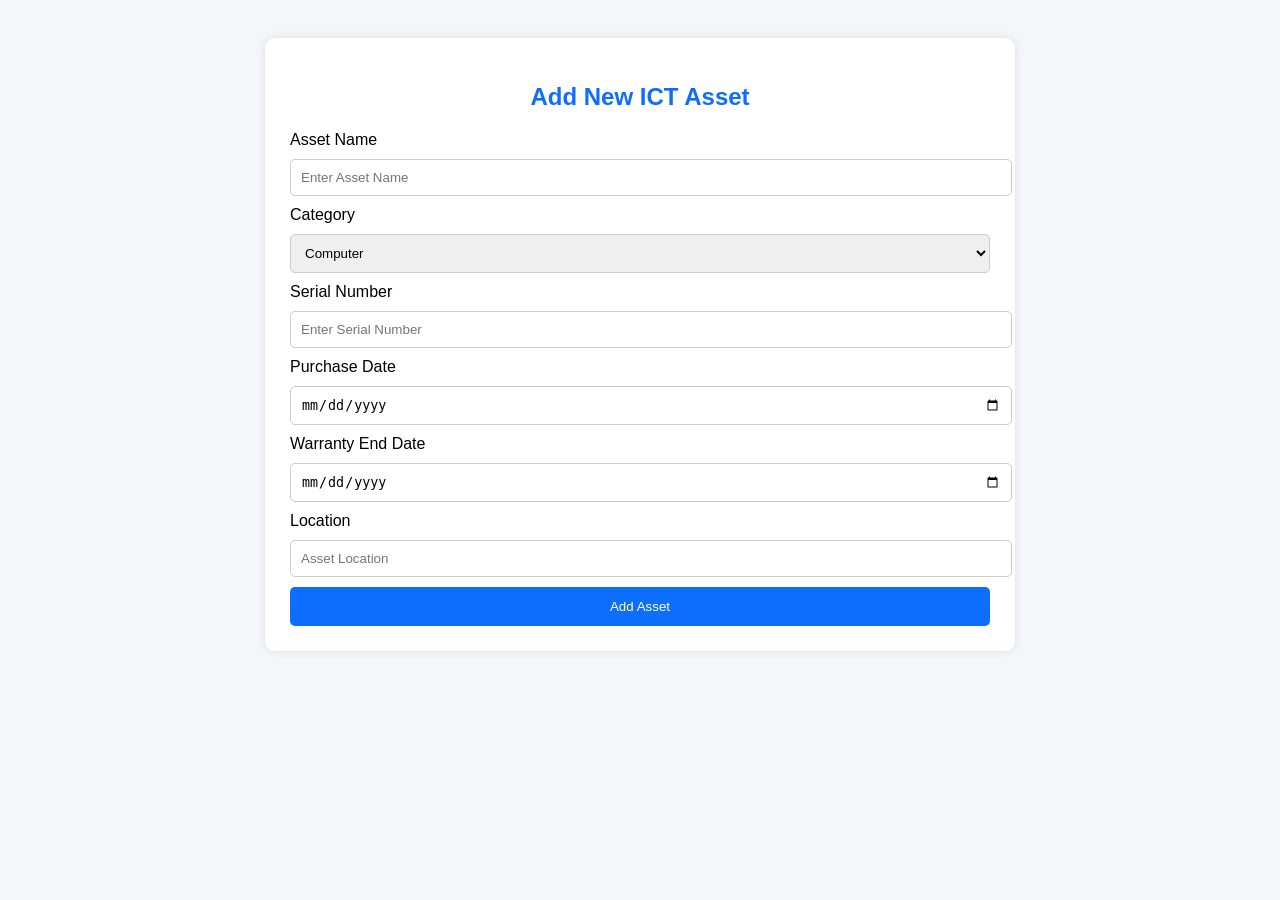
<file: add_asset.html>
<!DOCTYPE html>
<html>
<head>
<title>Add Asset</title>
<style>
body{
font-family:Arial;
background:#f4f6f9;
padding:30px;
}

.container{
background:white;
padding:25px;
max-width:700px;
margin:auto;
border-radius:10px;
box-shadow:0 0 10px rgba(0,0,0,0.1);
}

h2{
color:#0d6efd;
text-align:center;
}

input, select{
width:100%;
padding:10px;
margin:10px 0;
border:1px solid #ccc;
border-radius:5px;
}

button{
background:#0d6efd;
color:white;
padding:12px;
border:none;
width:100%;
border-radius:5px;
cursor:pointer;
}

button:hover{
background:#084298;
}
</style>
</head>

<body>

<div class="container">

<h2>Add New ICT Asset</h2>

<form id="assetForm">

<label>Asset Name</label>
<input type="text" id="assetName" placeholder="Enter Asset Name" required>
<label>Category</label>

<select id="category">
    <option>Computer</option>
    <option>Printer</option>
    <option>Router</option>
    <option>Switch</option>
    <option>Server</option>
</select>

<label>Serial Number</label>
<input type="text" id="serialNumber" placeholder="Enter Serial Number" required>

<label>Purchase Date</label>
<input type="date" id="purchaseDate" required>

<label>Warranty End Date</label>
<input type="date" id="warrantyDate" required>

<label>Location</label>
<input type="text" id="location" placeholder="Asset Location" required>

<button type="submit">Add Asset</button>

</form>

</div>
<script>
document.getElementById("assetForm").addEventListener("submit", function(e){

    e.preventDefault();

    // Get form values
    const assetName = document.getElementById("assetName").value;
    const category = document.getElementById("category").value;
    const location = document.getElementById("location").value;

    // Create asset object
    const asset = {
        assetName: assetName,
        category: category,
        location: location,
        status: "Active"
    };

    // Get existing assets
    let assets = JSON.parse(localStorage.getItem("assets")) || [];

    // Add new asset
    assets.push(asset);

    // Save back to Local Storage
    localStorage.setItem("assets", JSON.stringify(assets));

    // Redirect to Asset List
    window.location.href = "asset_list.html";

});
</script>
</body>
</html>
</file>
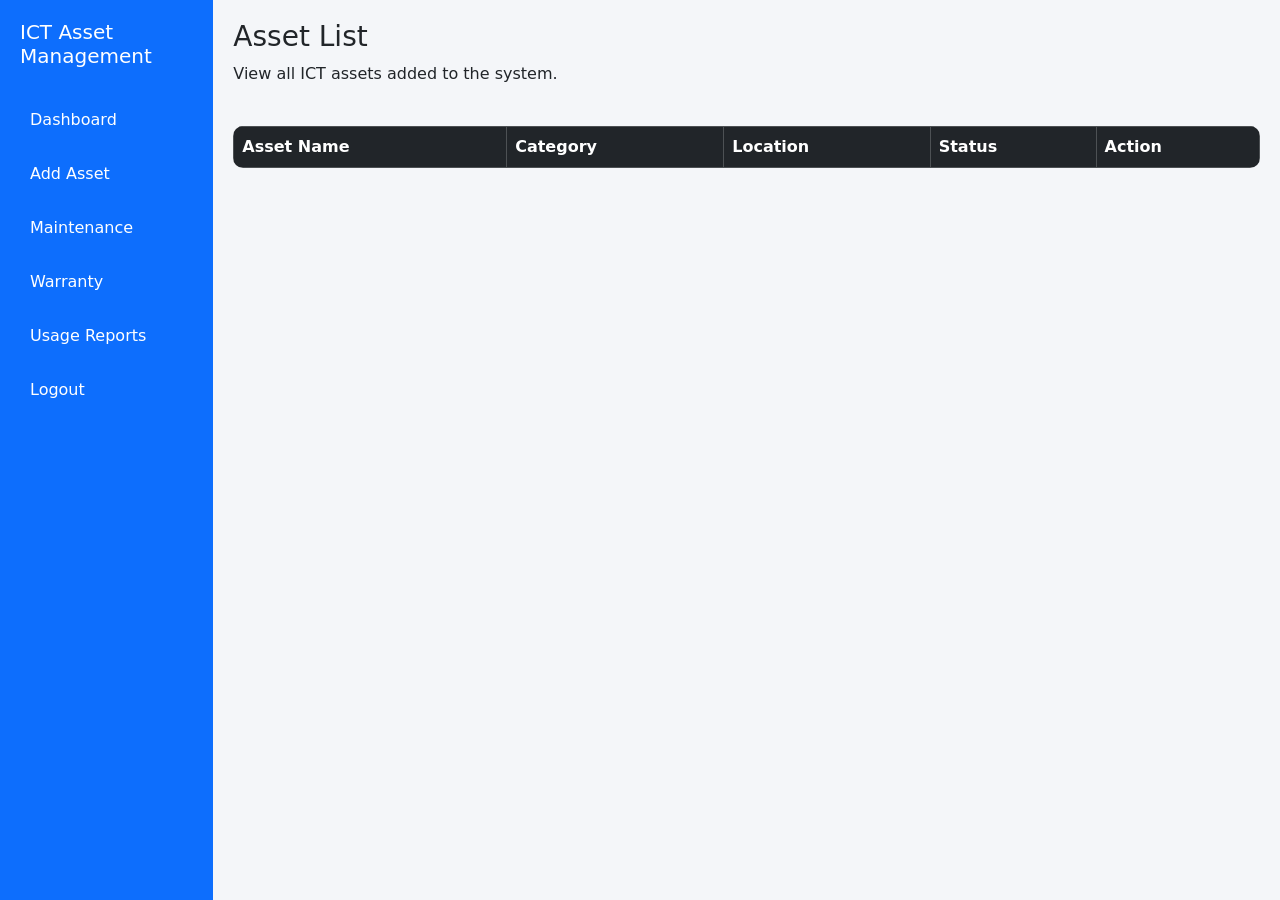
<file: asset_list.html>
<!DOCTYPE html>
<html lang="en">
<head>
    <meta charset="UTF-8">
    <title>ICT Asset Management System - Warranty Dashboard</title>
    <link href="https://cdn.jsdelivr.net/npm/bootstrap@5.3.0/dist/css/bootstrap.min.css" rel="stylesheet">

    <style>
        body {
            background-color: #f4f6f9;
        }

        .sidebar {
            height: 100vh;
            background: #0d6efd;
            color: white;
            padding: 20px;
        }

        .sidebar h2 {
            font-size: 20px;
            margin-bottom: 30px;
        }

        .sidebar a {
            display: block;
            color: white;
            padding: 10px;
            text-decoration: none;
            margin-bottom: 10px;
            border-radius: 5px;
        }

        .sidebar a:hover {
            background: #0b5ed7;
        }

        .card-box {
            padding: 20px;
            border-radius: 10px;
            color: white;
        }

        .active-box { background: #198754; }
        .expiring-box { background: #ffc107; color: black; }
        .expired-box { background: #dc3545; }

        .main {
            padding: 20px;
        }

        table {
            background: white;
            border-radius: 10px;
            overflow: hidden;
        }
    </style>
</head>

<body>

<div class="container-fluid">
    <div class="row">

        <!-- SIDEBAR -->
        <div class="col-md-2 sidebar">
           <h2>ICT Asset Management</h2>
            <a href="dashboard.html">Dashboard</a>
<a href="add_asset.html">Add Asset</a>
<a href="maintenance.html">Maintenance</a>
<a href="warranty_dashboard.html">Warranty</a>
<a href="usage-report.html">Usage Reports</a>
<a href="login.html">Logout</a>
        </div>

        <!-- MAIN CONTENT -->
        <div class="col-md-10 main">

        <h3>Asset List</h3>
<p>View all ICT assets added to the system.</p>

           <!-- SUMMARY CARDS -->
<div class="row mb-4">

</div>

            <!-- TABLE -->
            <table class="table table-bordered">
                <thead class="table-dark">
                   <tr>
    <th>Asset Name</th>
    <th>Category</th>
    <th>Location</th>
    <th>Status</th>
    <th>Action</th>
</tr>
                    </tr>
                </thead>

                    <tbody>
 <tbody id="assetTable">
</tbody>   
            </table>

        </div>
    </div>
</div>
<script>
let assets = JSON.parse(localStorage.getItem("assets")) || [];

let table = document.getElementById("assetTable");

assets.forEach(function(asset, index){

    table.innerHTML += `
        <tr>
            <td>${asset.assetName}</td>
            <td>${asset.category}</td>
            <td>${asset.location}</td>
            <td><span class="badge bg-success">${asset.status}</span></td>
            <td>
                <button class="btn btn-danger btn-sm" onclick="deleteAsset(${index})">
                    Delete
                </button>
            </td>
        </tr>
    `;

});

function deleteAsset(index) {

    if (confirm("Are you sure you want to delete this asset?")) {

        assets.splice(index, 1);

        localStorage.setItem("assets", JSON.stringify(assets));

        location.reload();

    }

}
</script>
</body>
</html>
</file>
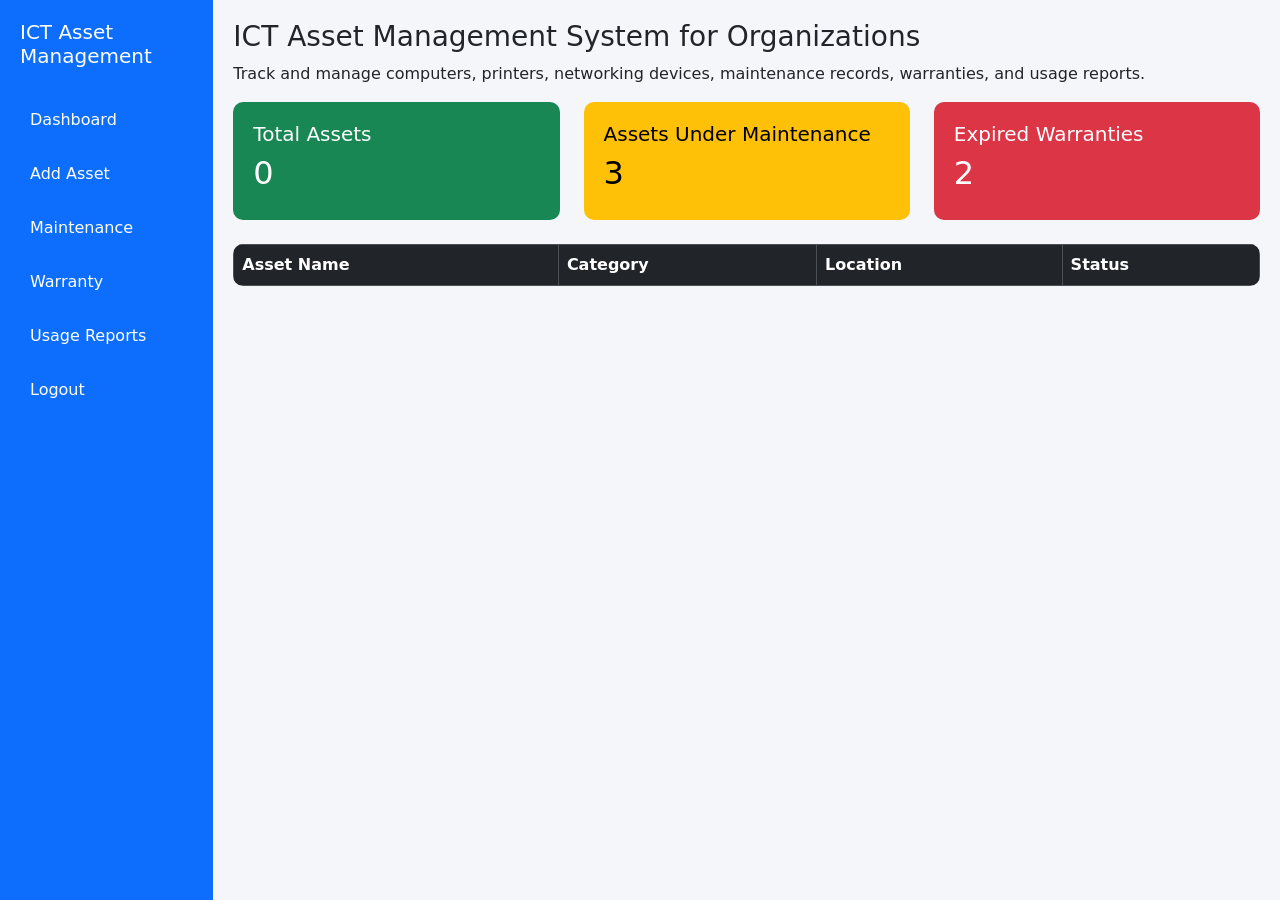
<file: dashboard.html>
<!DOCTYPE html>
<html lang="en">
<head>
    <meta charset="UTF-8">
    <title>ICT Asset Management System - Warranty Dashboard</title>
    <link href="https://cdn.jsdelivr.net/npm/bootstrap@5.3.0/dist/css/bootstrap.min.css" rel="stylesheet">

    <style>
        body {
            background-color: #f4f6f9;
        }

        .sidebar {
            height: 100vh;
            background: #0d6efd;
            color: white;
            padding: 20px;
        }

        .sidebar h2 {
            font-size: 20px;
            margin-bottom: 30px;
        }

        .sidebar a {
            display: block;
            color: white;
            padding: 10px;
            text-decoration: none;
            margin-bottom: 10px;
            border-radius: 5px;
        }

        .sidebar a:hover {
            background: #0b5ed7;
        }

        .card-box {
            padding: 20px;
            border-radius: 10px;
            color: white;
        }

        .active-box { background: #198754; }
        .expiring-box { background: #ffc107; color: black; }
        .expired-box { background: #dc3545; }

        .main {
            padding: 20px;
        }

        table {
            background: white;
            border-radius: 10px;
            overflow: hidden;
        }
    </style>
</head>

<body>

<div class="container-fluid">
    <div class="row">

        <!-- SIDEBAR -->
        <div class="col-md-2 sidebar">
           <h2>ICT Asset Management</h2>
            <a href="dashboard.html">Dashboard</a>
<a href="add_asset.html">Add Asset</a>
<a href="maintenance.html">Maintenance</a>
<a href="warranty_dashboard.html">Warranty</a>
<a href="usage-report.html">Usage Reports</a>
<a href="login.html">Logout</a>
        </div>

        <!-- MAIN CONTENT -->
        <div class="col-md-10 main">

        <h3>ICT Asset Management System for Organizations</h3>
<p>Track and manage computers, printers, networking devices, maintenance records, warranties, and usage reports.</p>

           <!-- SUMMARY CARDS -->
<div class="row mb-4">

    <div class="col-md-4">
        <div class="card-box active-box">
    <h5>Total Assets</h5>
    <h2 id="totalAssets">0</h2>
</div>
    </div>

    <div class="col-md-4">
        <div class="card-box expiring-box">
            <h5>Assets Under Maintenance</h5>
            <h2>3</h2>
        </div>
    </div>

    <div class="col-md-4">
        <div class="card-box expired-box">
            <h5>Expired Warranties</h5>
            <h2>2</h2>
        </div>
    </div>

</div>

            <!-- TABLE -->
            <table class="table table-bordered">
                <thead class="table-dark">
                    <tr>
                      <th>Asset Name</th>
<th>Category</th>
<th>Location</th>
<th>Status</th>
                 <tbody id="dashboardTable">
</tbody>
            </table>

        </div>
    </div>
</div>
<script>
let assets = JSON.parse(localStorage.getItem("assets")) || [];

// Update Total Assets
document.getElementById("totalAssets").textContent = assets.length;

// Display assets in the table
let table = document.getElementById("dashboardTable");

assets.forEach(function(asset){

    table.innerHTML += `
        <tr>
            <td>${asset.assetName}</td>
            <td>${asset.category}</td>
            <td>${asset.location}</td>
            <td><span class="badge bg-success">${asset.status}</span></td>
        </tr>
    `;

});
</script>
</body>
</html>
</file>
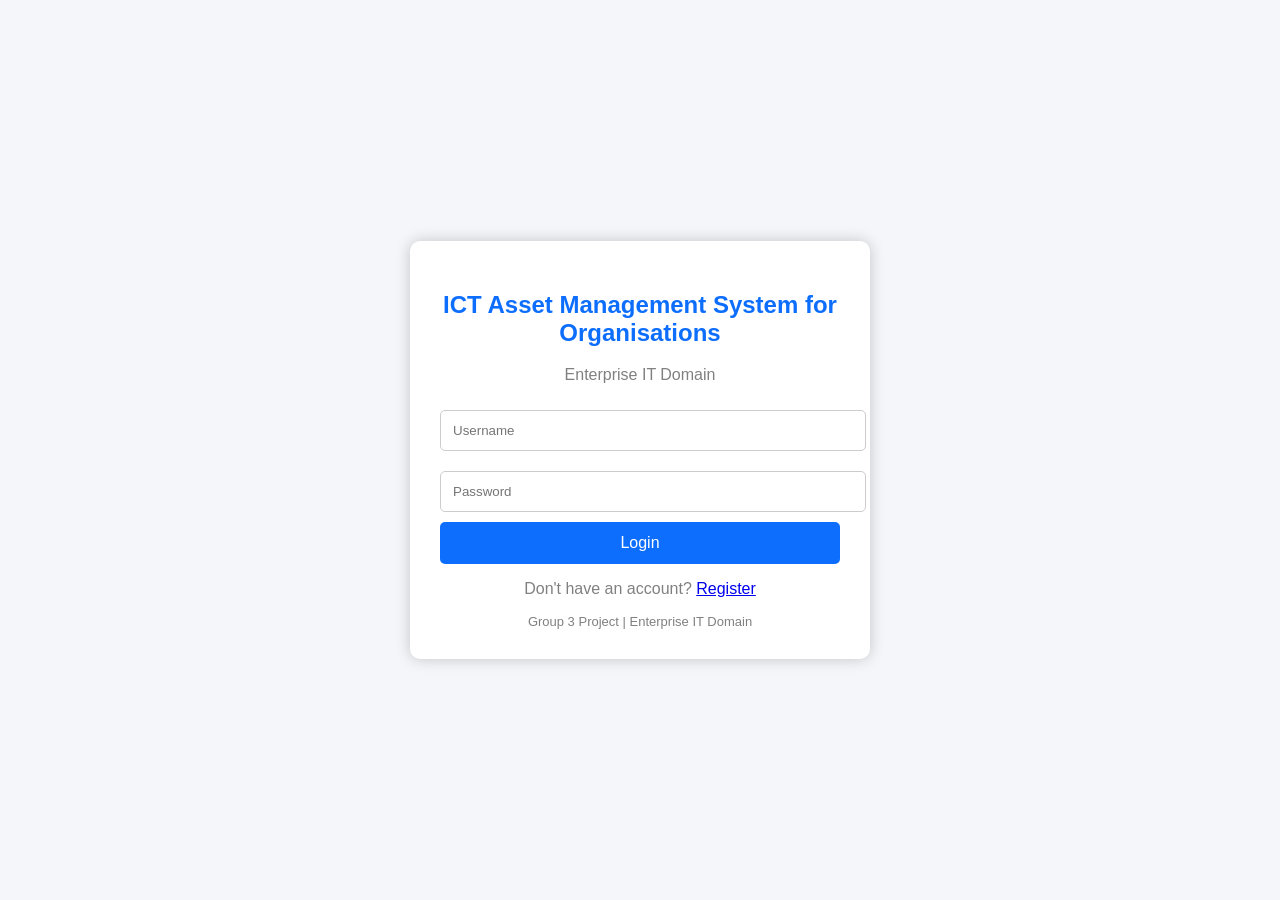
<file: login.html>
<!DOCTYPE html>
<html lang="en">
<head>
<meta charset="UTF-8">
<meta name="viewport" content="width=device-width, initial-scale=1.0">
<title>ICT Asset Management System for Organizations - Login</title>

<style>
body{
    margin:0;
    padding:0;
    font-family:Arial, sans-serif;
    background:#f4f6f9;
    display:flex;
    justify-content:center;
    align-items:center;
    height:100vh;
}

.login-container{
    width:400px;
    background:white;
    padding:30px;
    border-radius:10px;
    box-shadow:0px 0px 15px rgba(0,0,0,0.2);
}

h2{
    text-align:center;
    color:#0d6efd;
}

p{
    text-align:center;
    color:gray;
}

input{
    width:100%;
    padding:12px;
    margin:10px 0;
    border:1px solid #ccc;
    border-radius:5px;
}

button{
    width:100%;
    padding:12px;
    background:#0d6efd;
    color:white;
    border:none;
    border-radius:5px;
    cursor:pointer;
    font-size:16px;
}

button:hover{
    background:#084298;
}

.footer{
    text-align:center;
    margin-top:15px;
    color:gray;
    font-size:13px;
}
</style>
</head>

<body>

<div class="login-container">
    <h2>ICT Asset Management System for Organisations</h2>
    <p>Enterprise IT Domain</p>

   <form onsubmit="loginUser(event)">
       <input type="text" id="username" placeholder="Username" required>

       <input type="password" id="password" placeholder="Password" required>

        <button type="submit">Login</button>
        <p class="text-center mt-3">
    Don't have an account?
    <a href="register.html">Register</a>
</p>
    </form>

    <div class="footer">
        Group 3 Project | Enterprise IT Domain
    </div>
</div>

<script>
function loginUser(event) {
    event.preventDefault();

    let username = document.getElementById("username").value;
    let password = document.getElementById("password").value;

    let savedUsername = localStorage.getItem("username");
    let savedPassword = localStorage.getItem("password");

    if (username === savedUsername && password === savedPassword) {
        alert("Login Successful!");
        window.location.href = "dashboard.html";
    } else {
        alert("Invalid Username or Password!");
    }
}
</script>

</body>
</html>
</file>
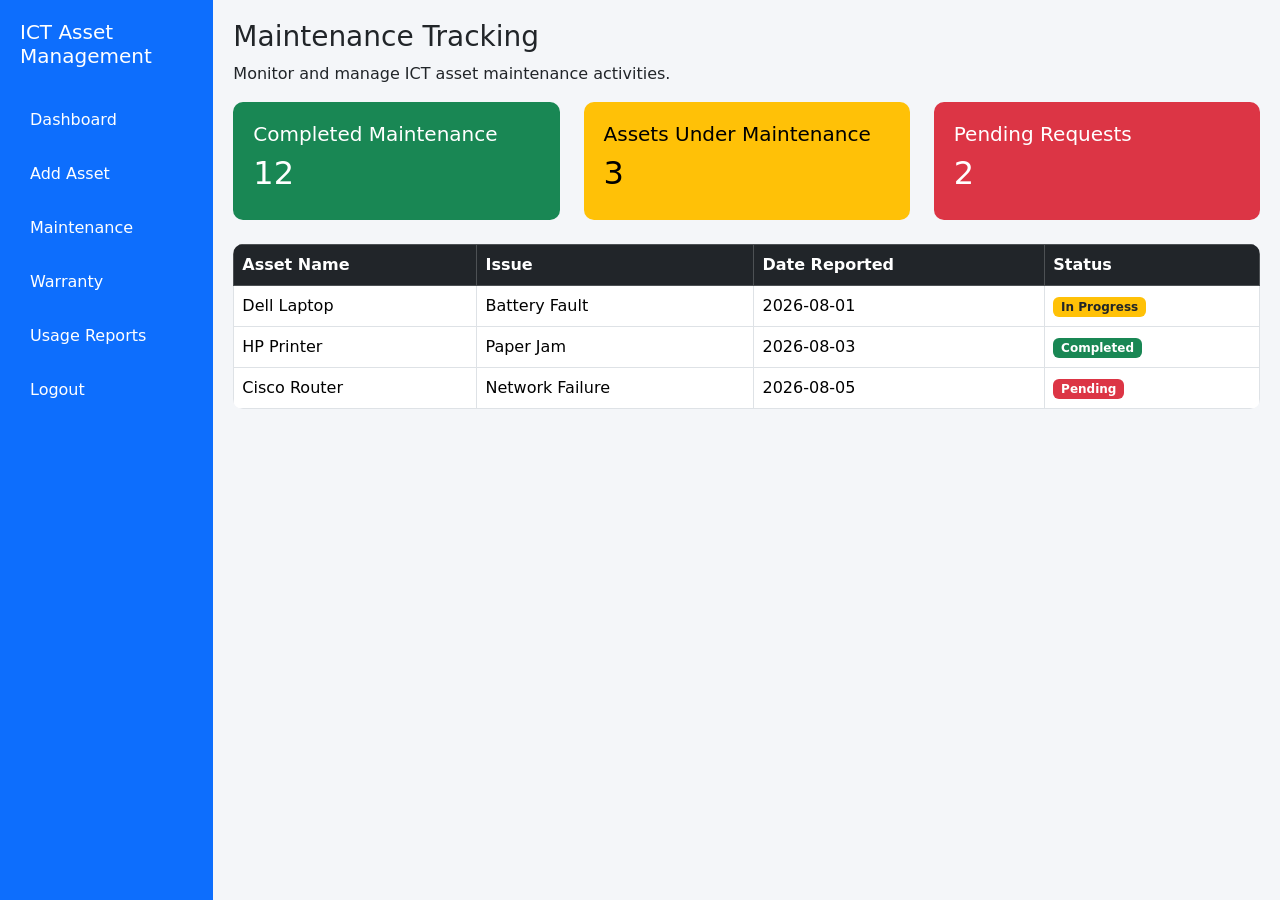
<file: maintenance.html>
<!DOCTYPE html>
<html lang="en">
<head>
    <meta charset="UTF-8">
    <title>ICT Asset Management System - Maintenance Tracking</title>
    <link href="https://cdn.jsdelivr.net/npm/bootstrap@5.3.0/dist/css/bootstrap.min.css" rel="stylesheet">

    <style>
        body {
            background-color: #f4f6f9;
        }

        .sidebar {
            height: 100vh;
            background: #0d6efd;
            color: white;
            padding: 20px;
        }

        .sidebar h2 {
            font-size: 20px;
            margin-bottom: 30px;
        }

        .sidebar a {
            display: block;
            color: white;
            padding: 10px;
            text-decoration: none;
            margin-bottom: 10px;
            border-radius: 5px;
        }

        .sidebar a:hover {
            background: #0b5ed7;
        }

        .card-box {
            padding: 20px;
            border-radius: 10px;
            color: white;
        }

        .completed-box {
            background: #198754;
        }

        .progress-box {
            background: #ffc107;
            color: black;
        }

        .pending-box {
            background: #dc3545;
        }

        .main {
            padding: 20px;
        }

        table {
            background: white;
            border-radius: 10px;
            overflow: hidden;
        }
    </style>
</head>

<body>

<div class="container-fluid">
    <div class="row">

        <!-- SIDEBAR -->
        <div class="col-md-2 sidebar">
            <h2>ICT Asset Management</h2>

            <a href="dashboard.html">Dashboard</a>
            <a href="add_asset.html">Add Asset</a>
            <a href="maintenance.html">Maintenance</a>
            <a href="warranty_dashboard.html">Warranty</a>
            <a href="usage-report.html">Usage Reports</a>
            <a href="login.html">Logout</a>
        </div>

        <!-- MAIN CONTENT -->
        <div class="col-md-10 main">

            <h3>Maintenance Tracking</h3>
            <p>Monitor and manage ICT asset maintenance activities.</p>

            <div class="row mb-4">

                <div class="col-md-4">
                    <div class="card-box completed-box">
                        <h5>Completed Maintenance</h5>
                        <h2>12</h2>
                    </div>
                </div>

                <div class="col-md-4">
                    <div class="card-box progress-box">
                        <h5>Assets Under Maintenance</h5>
                        <h2>3</h2>
                    </div>
                </div>

                <div class="col-md-4">
                    <div class="card-box pending-box">
                        <h5>Pending Requests</h5>
                        <h2>2</h2>
                    </div>
                </div>

            </div>

            <table class="table table-bordered">
                <thead class="table-dark">
                    <tr>
                        <th>Asset Name</th>
                        <th>Issue</th>
                        <th>Date Reported</th>
                        <th>Status</th>
                    </tr>
                </thead>

                <tbody>
                    <tr>
                        <td>Dell Laptop</td>
                        <td>Battery Fault</td>
                        <td>2026-08-01</td>
                        <td><span class="badge bg-warning text-dark">In Progress</span></td>
                    </tr>

                    <tr>
                        <td>HP Printer</td>
                        <td>Paper Jam</td>
                        <td>2026-08-03</td>
                        <td><span class="badge bg-success">Completed</span></td>
                    </tr>

                    <tr>
                        <td>Cisco Router</td>
                        <td>Network Failure</td>
                        <td>2026-08-05</td>
                        <td><span class="badge bg-danger">Pending</span></td>
                    </tr>
                </tbody>
            </table>

        </div>

    </div>
</div>

</body>
</html>
</file>
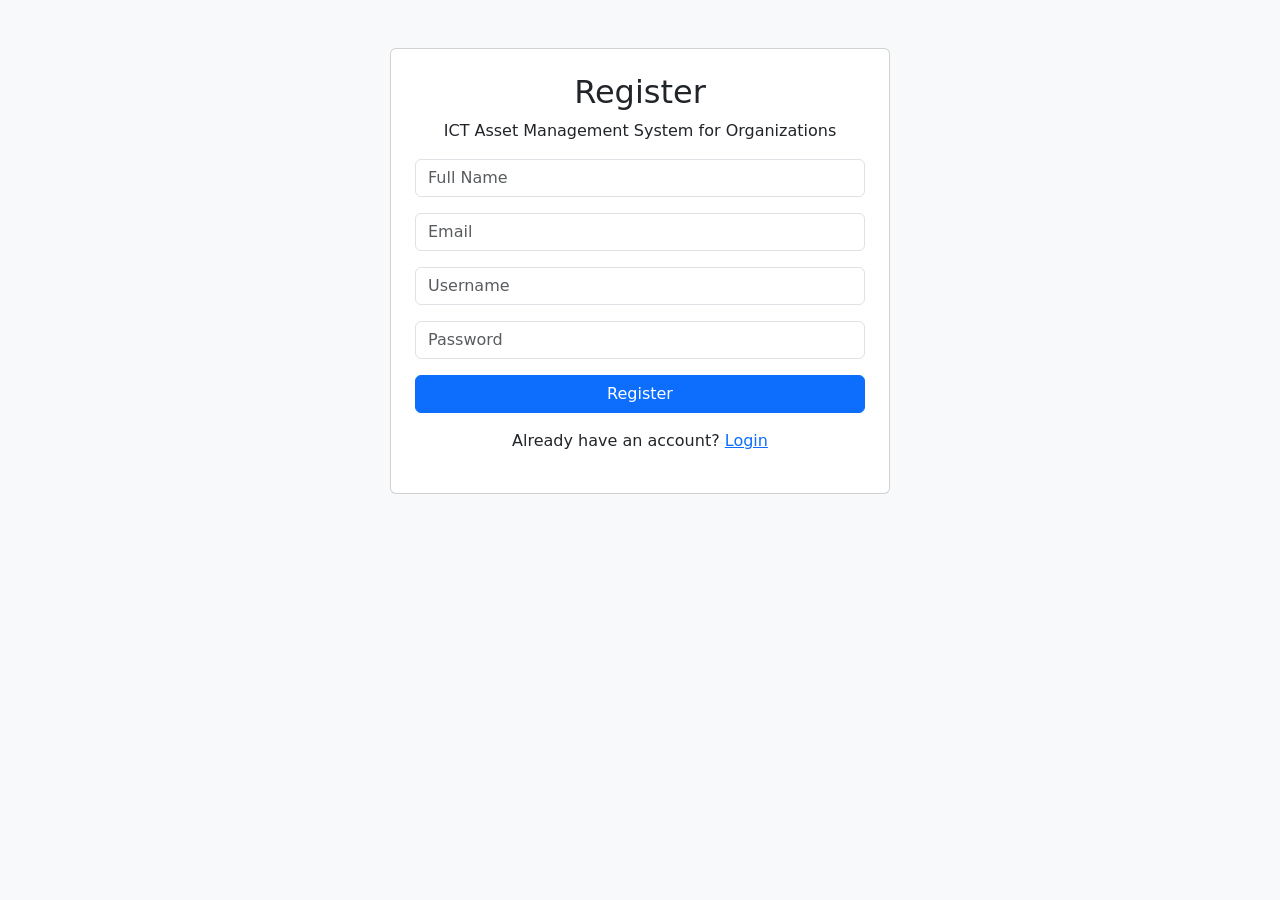
<file: register.html>
<!DOCTYPE html>
<html>
<head>
    <title>Register - ICT Asset Management System</title>
    <link href="https://cdn.jsdelivr.net/npm/bootstrap@5.3.0/dist/css/bootstrap.min.css" rel="stylesheet">
</head>
<body class="bg-light">

<div class="container mt-5">
    <div class="card mx-auto p-4" style="max-width:500px;">
        <h2 class="text-center">Register</h2>
        <p class="text-center">ICT Asset Management System for Organizations</p>

        <input type="text" id="fullname" class="form-control mb-3" placeholder="Full Name">

        <input type="email" id="email" class="form-control mb-3" placeholder="Email">

        <input type="text" id="username" class="form-control mb-3" placeholder="Username">

        <input type="password" id="password" class="form-control mb-3" placeholder="Password">

        <button class="btn btn-primary w-100" onclick="registerUser()">Register</button>

        <p class="mt-3 text-center">
            Already have an account?
            <a href="login.html">Login</a>
        </p>
    </div>
</div>

<script>
function registerUser() {
    let fullname = document.getElementById("fullname").value;
    let email = document.getElementById("email").value;
    let username = document.getElementById("username").value;
    let password = document.getElementById("password").value;

    localStorage.setItem("username", username);
    localStorage.setItem("password", password);

    alert("Registration Successful!");

    window.location.href = "login.html";
}
</script>

</body>
</html>
</file>
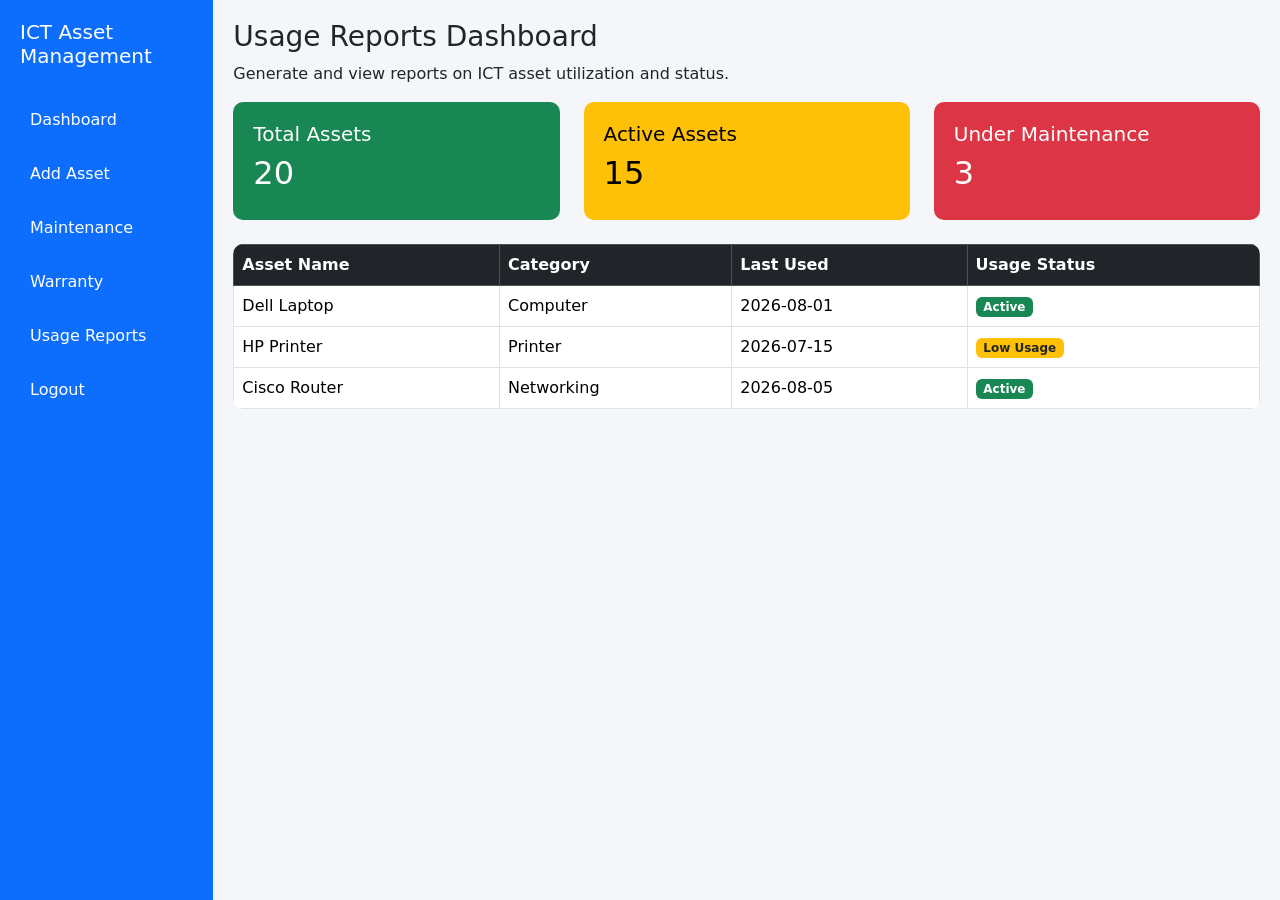
<file: usage-report.html>
<!DOCTYPE html>
<html lang="en">
<head>
    <meta charset="UTF-8">
   <title>ICT Asset Management System - Usage Reports</title>
    <link href="https://cdn.jsdelivr.net/npm/bootstrap@5.3.0/dist/css/bootstrap.min.css" rel="stylesheet">

    <style>
        body {
            background-color: #f4f6f9;
        }

        .sidebar {
            height: 100vh;
            background: #0d6efd;
            color: white;
            padding: 20px;
        }

        .sidebar h2 {
            font-size: 20px;
            margin-bottom: 30px;
        }

        .sidebar a {
            display: block;
            color: white;
            padding: 10px;
            text-decoration: none;
            margin-bottom: 10px;
            border-radius: 5px;
        }

        .sidebar a:hover {
            background: #0b5ed7;
        }

        .card-box {
            padding: 20px;
            border-radius: 10px;
            color: white;
        }

        .active-box { background: #198754; }
        .expiring-box { background: #ffc107; color: black; }
        .expired-box { background: #dc3545; }

        .main {
            padding: 20px;
        }

        table {
            background: white;
            border-radius: 10px;
            overflow: hidden;
        }
    </style>
</head>

<body>

<div class="container-fluid">
    <div class="row">

      <!-- SIDEBAR -->
<div class="col-md-2 sidebar">
    <h2>ICT Asset Management</h2>

    <a href="dashboard.html">Dashboard</a>
<a href="add_asset.html">Add Asset</a>
<a href="maintenance.html">Maintenance</a>
<a href="warranty_dashboard.html">Warranty</a>
<a href="usage-report.html">Usage Reports</a>
<a href="login.html">Logout</a>
</div>


        <!-- MAIN CONTENT -->
        <div class="col-md-10 main">

            <h3>Usage Reports Dashboard</h3>
           <p>Generate and view reports on ICT asset utilization and status.</p>

            <!-- SUMMARY CARDS -->
            <div class="row mb-4">

                <div class="col-md-4">
                    <div class="card-box active-box">
                       <h5>Total Assets</h5>
<h2>20</h2>
                    </div>
                </div>

                <div class="col-md-4">
                    <div class="card-box expiring-box">
                      <h5>Active Assets</h5>
<h2>15</h2>
                    </div>
                </div>

                <div class="col-md-4">
                    <div class="card-box expired-box">
                       <h5>Under Maintenance</h5>
<h2>3</h2>
                    </div>
                </div>

            </div>

            <!-- TABLE -->
            <table class="table table-bordered">
                <thead class="table-dark">
                    <tr>
                        <th>Asset Name</th>
                        <th>Category</th>
                       <th>Last Used</th>
<th>Usage Status</th>
                    </tr>
                </thead>

                <tbody>
    <tr>
        <td>Dell Laptop</td>
        <td>Computer</td>
        <td>2026-08-01</td>
        <td><span class="badge bg-success">Active</span></td>
    </tr>

    <tr>
        <td>HP Printer</td>
        <td>Printer</td>
        <td>2026-07-15</td>
        <td><span class="badge bg-warning text-dark">Low Usage</span></td>
    </tr>

    <tr>
        <td>Cisco Router</td>
        <td>Networking</td>
        <td>2026-08-05</td>
        <td><span class="badge bg-success">Active</span></td>
    </tr>
</tbody>
            </table>

        </div>
    </div>
</div>

</body>
</html>
</file>
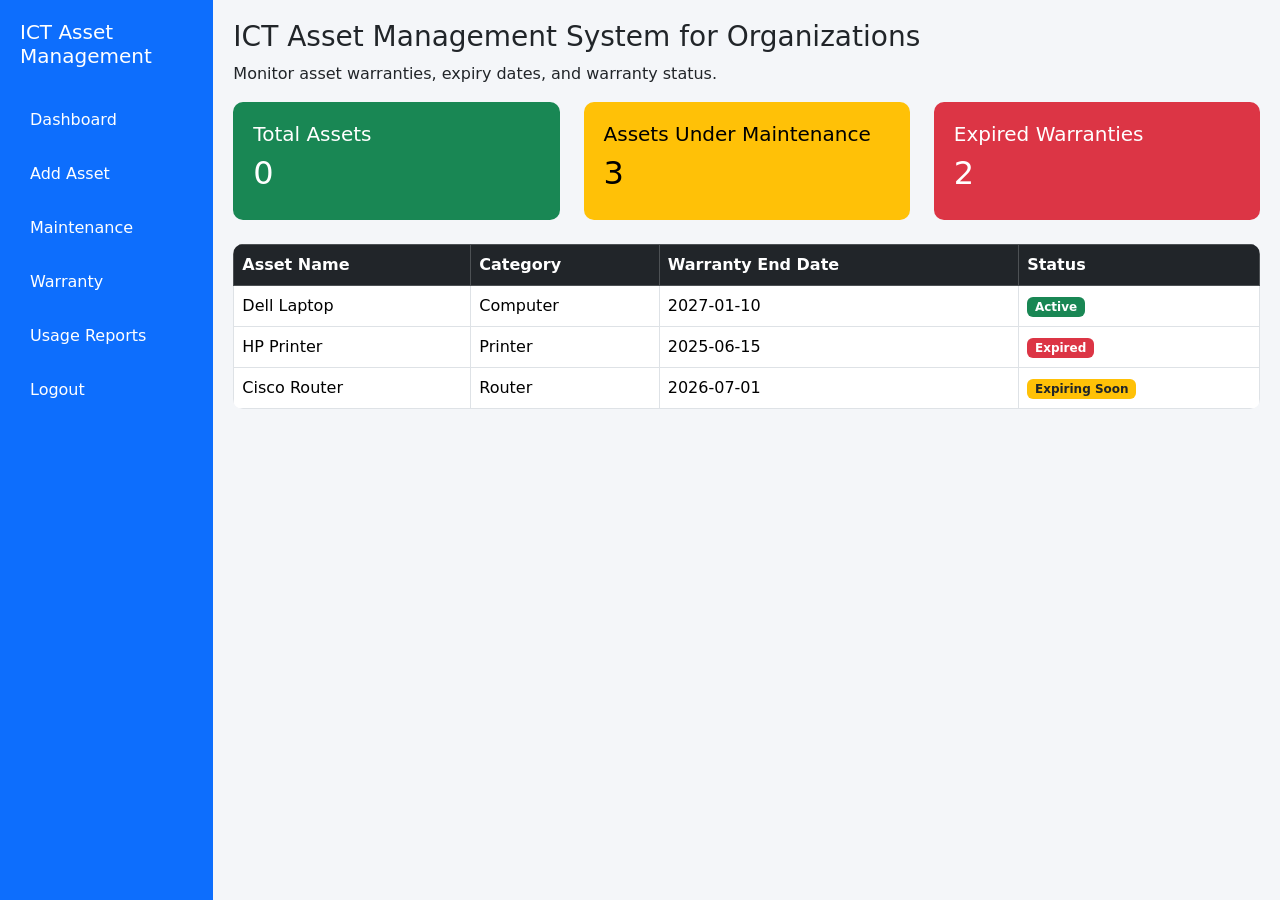
<file: warranty_dashboard.html>
<!DOCTYPE html>
<html lang="en">
<head>
    <meta charset="UTF-8">
    <title>ICT Asset Management System - Warranty Dashboard</title>
    <link href="https://cdn.jsdelivr.net/npm/bootstrap@5.3.0/dist/css/bootstrap.min.css" rel="stylesheet">

    <style>
        body {
            background-color: #f4f6f9;
        }

        .sidebar {
            height: 100vh;
            background: #0d6efd;
            color: white;
            padding: 20px;
        }

        .sidebar h2 {
            font-size: 20px;
            margin-bottom: 30px;
        }

        .sidebar a {
            display: block;
            color: white;
            padding: 10px;
            text-decoration: none;
            margin-bottom: 10px;
            border-radius: 5px;
        }

        .sidebar a:hover {
            background: #0b5ed7;
        }

        .card-box {
            padding: 20px;
            border-radius: 10px;
            color: white;
        }

        .active-box { background: #198754; }
        .expiring-box { background: #ffc107; color: black; }
        .expired-box { background: #dc3545; }

        .main {
            padding: 20px;
        }

        table {
            background: white;
            border-radius: 10px;
            overflow: hidden;
        }
    </style>
</head>

<body>

<div class="container-fluid">
    <div class="row">

      <!-- SIDEBAR -->
<div class="col-md-2 sidebar">
   <h2>ICT Asset Management</h2>

    <a href="dashboard.html">Dashboard</a>
<a href="add_asset.html">Add Asset</a>
<a href="maintenance.html">Maintenance</a>
<a href="warranty_dashboard.html">Warranty</a>
<a href="usage-report.html">Usage Reports</a>
<a href="login.html">Logout</a>
</div>


        <!-- MAIN CONTENT -->
        <div class="col-md-10 main">

           <h3>ICT Asset Management System for Organizations</h3>
<p>Monitor asset warranties, expiry dates, and warranty status.</p>

            <!-- SUMMARY CARDS -->
           <div class="row mb-4">
    <div class="col-md-4">
        <div class="card-box active-box">
    <h5>Total Assets</h5>
    <h2 id="totalAssets">0</h2>
</div>
    </div>

    <div class="col-md-4">
        <div class="card-box expiring-box">
            <h5>Assets Under Maintenance</h5>
            <h2>3</h2>
        </div>
    </div>

    <div class="col-md-4">
        <div class="card-box expired-box">
            <h5>Expired Warranties</h5>
            <h2>2</h2>
        </div>
    </div>

</div>

            <!-- TABLE -->
            <table class="table table-bordered">
                <thead class="table-dark">
                    <tr>
                        <th>Asset Name</th>
                        <th>Category</th>
                        <th>Warranty End Date</th>
                        <th>Status</th>
                    </tr>
                </thead>

                <tbody>
                    <tr>
                        <td>Dell Laptop</td>
                        <td>Computer</td>
                        <td>2027-01-10</td>
                        <td><span class="badge bg-success">Active</span></td>
                    </tr>

                    <tr>
                        <td>HP Printer</td>
                        <td>Printer</td>
                        <td>2025-06-15</td>
                        <td><span class="badge bg-danger">Expired</span></td>
                    </tr>

                    <tr>
                        <td>Cisco Router</td>
                        <td>Router</td>
                        <td>2026-07-01</td>
                        <td><span class="badge bg-warning text-dark">Expiring Soon</span></td>
                    </tr>
                </tbody>
            </table>

        </div>
    </div>
</div>
<script>
let assets = JSON.parse(localStorage.getItem("assets")) || [];

document.getElementById("totalAssets").textContent = assets.length;
</script>
</body>
</html>
</file>
